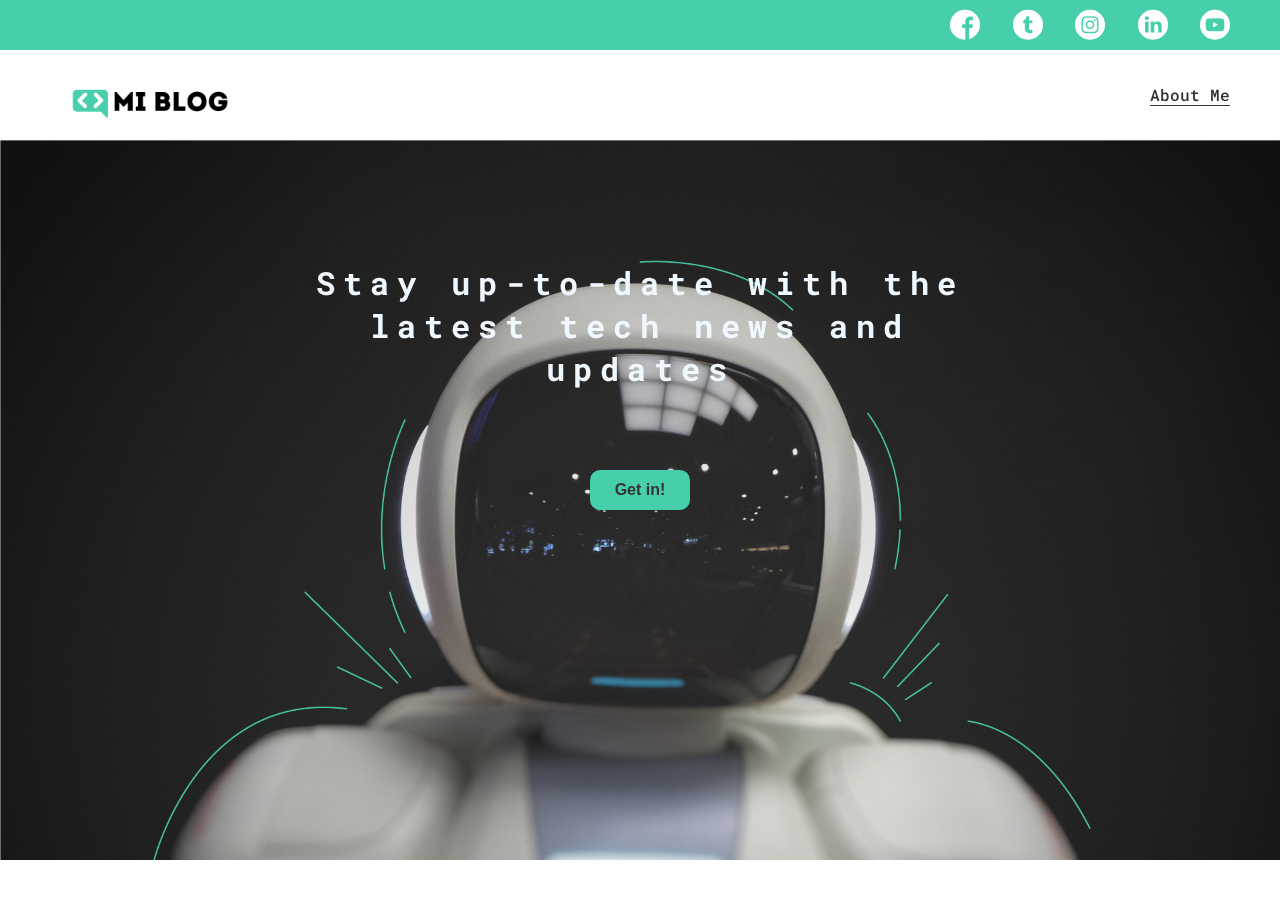
<file: blog/index.html>
<!DOCTYPE html>
<html lang="en">

<head>
	<meta charset="UTF-8" />
	<meta http-equiv="X-UA-Compatible" content="IE=edge" />
	<meta name="viewport" content="width=device-width, initial-scale=1.0" />
	<title>My Blog</title>
	<link rel="stylesheet" href="css/main.css" />
	<link rel="stylesheet" href="css/font/flaticon.css">
</head>

<body class="home-body">
	<header>
		<section class="header-icons-container">
			<div class="icons">
				<a href="#"><span class="flaticon-001-facebook"></span></a>
				<a href="#"><span class="flaticon-002-twitter"></span></a>
				<a href="#"><span class="flaticon-011-instagram"></span></a>
				<a href="#"><span class="flaticon-010-linkedin"></span></a>
				<a href="#"><span class="flaticon-008-youtube"></span></a>
			</div>
		</section>
		<nav>
			<section class="nav-logo-container">
				<a href="/"><img src="assets/img/Logo-negro.png" alt="blog logo"></a>
			</section>
			<section class="profile-link">
				<a href="profile.html">About Me</a>
			</section>
		</nav>
	</header>
	<main>
		<section class="hero-container">
			<img class="cover-img" src="assets/img/Cover.png" alt="">
			<div class="title-container">
				<h1>Stay up-to-date with the latest tech news and updates</h1>
				<button>
					<a href="blogs.html">Get in!</a>
				</button>
			</div>
		</section>
	</main>
</body>

</html>
</file>
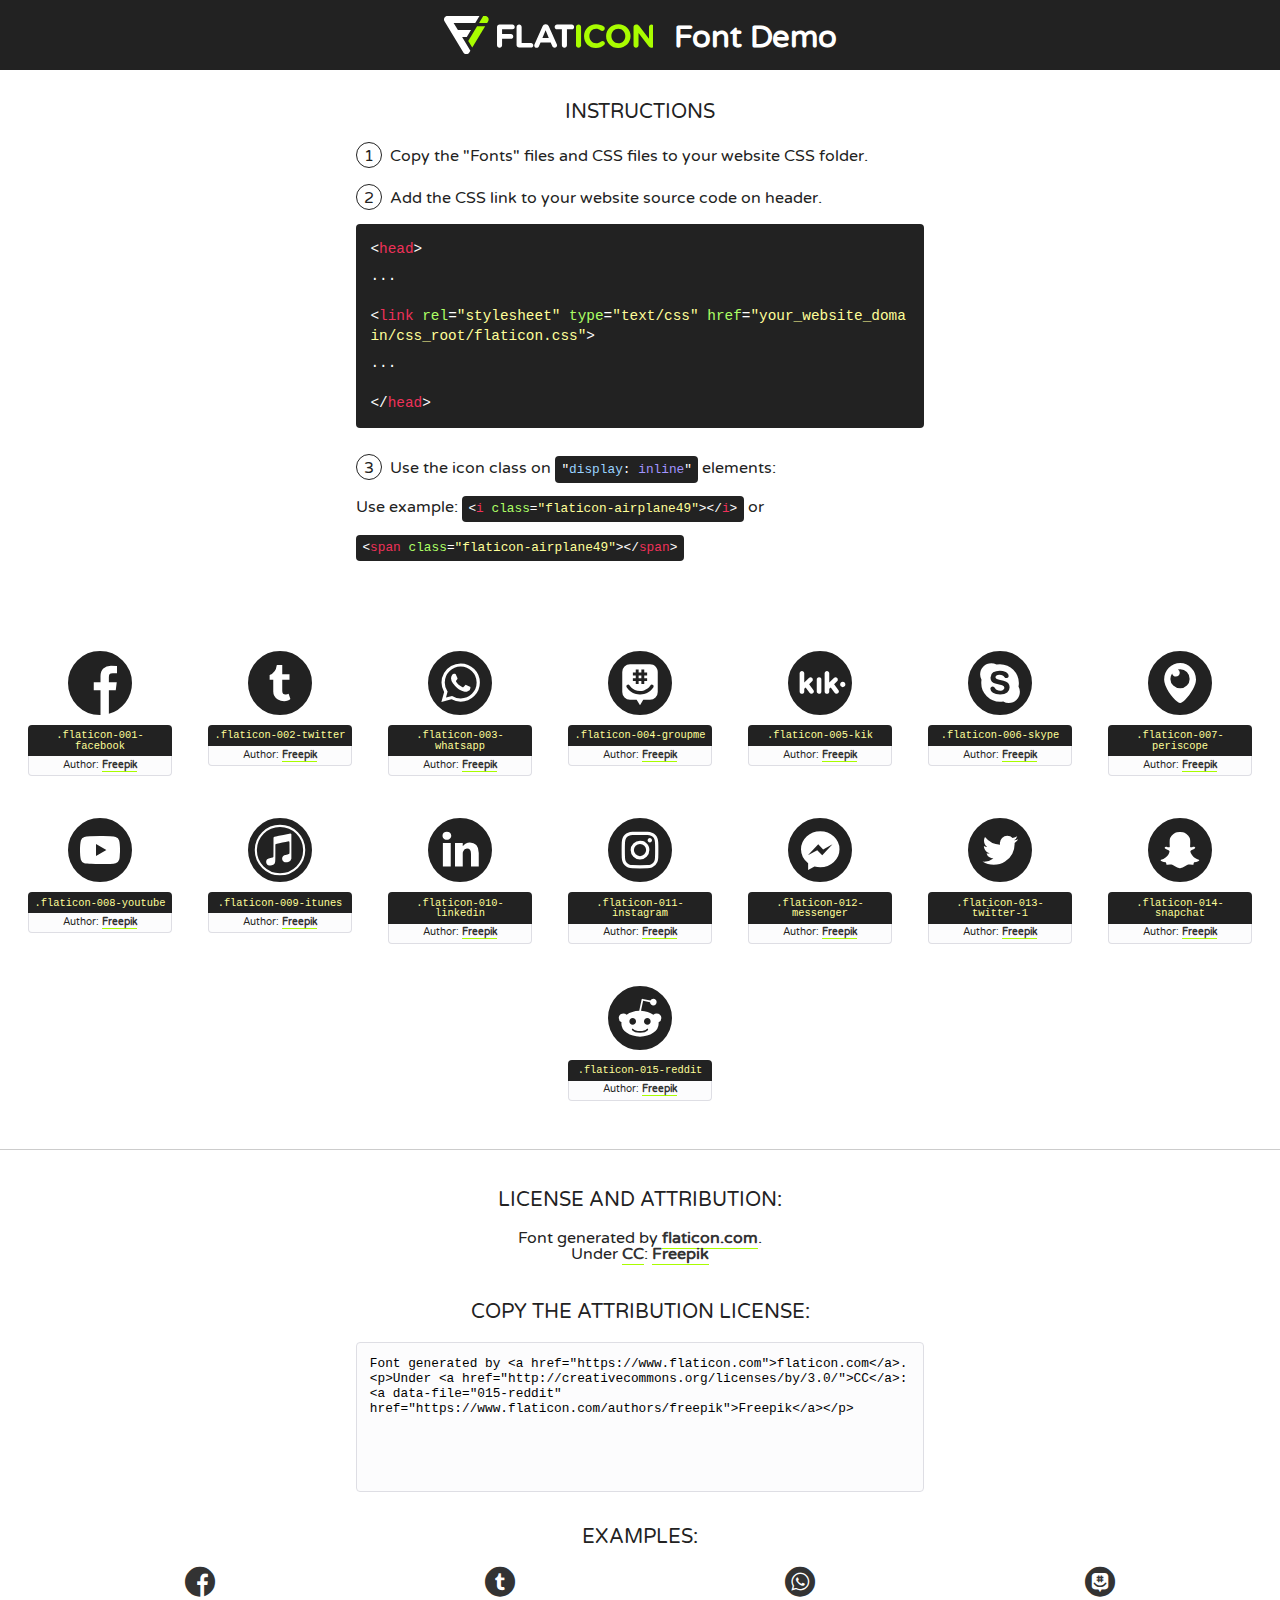
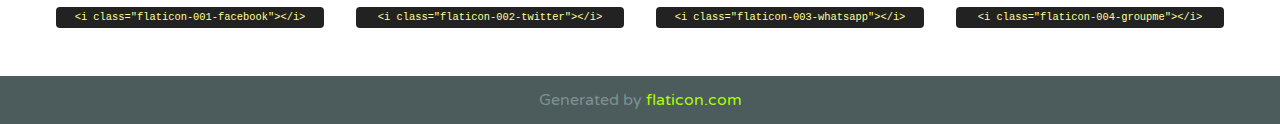
<file: blog/css/font/flaticon.html>
<!DOCTYPE html>
<!--
  Flaticon icon font: Flaticon
  Creation date: 20/12/2018 09:27
-->
<html>
<!DOCTYPE html>
<html>

<head>
    <title>Flaticon WebFont</title>
    <link href="http://fonts.googleapis.com/css?family=Varela+Round" rel="stylesheet" type="text/css" />
    <link rel="stylesheet" type="text/css" href="flaticon.css">
    <meta charset="UTF-8">
    <style>
    html, body, div, span, applet, object, iframe,
    h1, h2, h3, h4, h5, h6, p, blockquote, pre,
    a, abbr, acronym, address, big, cite, code,
    del, dfn, em, img, ins, kbd, q, s, samp,
    small, strike, strong, sub, sup, tt, var,
    b, u, i, center,
    dl, dt, dd, ol, ul, li,
    fieldset, form, label, legend,
    table, caption, tbody, tfoot, thead, tr, th, td,
    article, aside, canvas, details, embed, 
    figure, figcaption, footer, header, hgroup, 
    menu, nav, output, ruby, section, summary,
    time, mark, audio, video {
        margin: 0;
        padding: 0;
        border: 0;
        font-size: 100%;
        font: inherit;
        vertical-align: baseline;
    }
    /* HTML5 display-role reset for older browsers */
    article, aside, details, figcaption, figure, 
    footer, header, hgroup, menu, nav, section {
        display: block;
    }
    body {
        line-height: 1;
    }
    ol, ul {
        list-style: none;
    }
    blockquote, q {
        quotes: none;
    }
    blockquote:before, blockquote:after,
    q:before, q:after {
        content: '';
        content: none;
    }
    table {
        border-collapse: collapse;
        border-spacing: 0;
    }
    body {
        font-family: 'Varela Round', Helvetica, Arial, sans-serif;
        font-size: 16px;
        color: #222;
    }
    a {
        color: #333;
        border-bottom: 1px solid #a9fd00;
        font-weight: bold;
        text-decoration: none;
    }
    * {
        -moz-box-sizing: border-box;
        -webkit-box-sizing: border-box;
        box-sizing: border-box;
        margin: 0;
        padding: 0;
    }
    [class^="flaticon-"]:before, [class*=" flaticon-"]:before, [class^="flaticon-"]:after, [class*=" flaticon-"]:after {
        font-family: Flaticon;
        font-size: 30px;
        font-style: normal;
        margin-left: 20px;
        color: #333;
    }
    .wrapper {
        max-width: 600px;
        margin: auto;
        padding: 0 1em;
    }
    .title {
        font-size: 1.25em;
        text-align: center;
        margin-bottom: 1em;
        text-transform: uppercase;
    }
    header {
        text-align: center;
        background-color: #222;
        color: #fff;
        padding: 1em;
    }
    header .logo {
        width: 210px;
        height: 38px;
        display: inline-block;
        vertical-align: middle;
        margin-right: 1em;
        border: none;
    }
    header strong {
        font-size: 1.95em;
        font-weight: bold;
        vertical-align: middle;
        margin-top: 5px;
        display: inline-block;
    }
    .demo {
        margin: 2em auto;
        line-height: 1.25em;
    }
    .demo ul li {
        margin-bottom: 1em;
    }
    .demo ul li .num {
        color: #222;
        border-radius: 20px;
        display: inline-block;
        width: 26px;
        padding: 3px;
        height: 26px;
        text-align: center;
        margin-right: 0.5em;
        border: 1px solid #222;
    }
    .demo ul li code {
        background-color: #222;
        border-radius: 4px;
        padding: 0.25em 0.5em;
        display: inline-block;
        color: #fff;
        font-family: Consolas,Monaco,Lucida Console,Liberation Mono,DejaVu Sans Mono,Bitstream Vera Sans Mono,Courier New, monospace;
        font-weight: lighter;
        margin-top: 1em;
        font-size: 0.8em;
        word-break: break-all;
    }
    .demo ul li code.big {
        padding: 1em;
        font-size: 0.9em;
    }
    .demo ul li code .red {
        color: #EF3159;
    }
    .demo ul li code .green {
        color: #ACFF65;
    }
    .demo ul li code .yellow {
        color: #FFFF99;
    }
    .demo ul li code .blue {
        color: #99D3FF;
    }
    .demo ul li code .purple {
        color: #A295FF;
    }
    .demo ul li code .dots {
        margin-top: 0.5em;
        display: block;
    }
    #glyphs {
        border-bottom: 1px solid #ccc;
        padding: 2em 0;
        text-align: center;
    }
    .glyph {
        display: inline-block;
        width: 9em;
        margin: 1em;
        text-align: center;
        vertical-align: top;
        background: #FFF;
    }
    .glyph .glyph-icon {
        padding: 10px;
        display: block;
        font-family:"Flaticon";
        font-size: 64px;
        line-height: 1;
    }
    .glyph .glyph-icon:before {
        font-size: 64px;
        color: #222;
        margin-left: 0;
    }
    .class-name {
        font-size: 0.65em;
        background-color: #222;
        color: #fff;
        border-radius: 4px 4px 0 0;
        padding: 0.5em;
        color: #FFFF99;
        font-family: Consolas,Monaco,Lucida Console,Liberation Mono,DejaVu Sans Mono,Bitstream Vera Sans Mono,Courier New, monospace;
    }
    .author-name {
        font-size: 0.6em;
        background-color: #fcfcfd;
        border: 1px solid #DEDEE4;
        border-top: 0;
        border-radius: 0 0 4px 4px;
        padding: 0.5em;
    }
    .class-name:last-child {
        font-size: 10px;
        color:#888;
    }
    .class-name:last-child a {
        font-size: 10px;
        color:#555;
    }
    .class-name:last-child a:hover {
        color:#a9fd00;
    }
    .glyph > input {
        display: block;
        width: 100px;
        margin: 5px auto;
        text-align: center;
        font-size: 12px;
        cursor: text;
    }
    .glyph > input.icon-input {
        font-family:"Flaticon";
        font-size: 16px;
        margin-bottom: 10px;
    }
    .attribution .title {
        margin-top: 2em;
    }
    .attribution textarea {
        background-color: #fcfcfd;
        padding: 1em;
        border: none;
        box-shadow: none;
        border: 1px solid #DEDEE4;
        border-radius: 4px;
        resize: none;
        width: 100%;
        height: 150px;
        font-size: 0.8em;
        font-family: Consolas,Monaco,Lucida Console,Liberation Mono,DejaVu Sans Mono,Bitstream Vera Sans Mono,Courier New, monospace;
        -webkit-appearance: none;
    }
    .iconsuse {
        margin: 2em auto;
        text-align: center;
        max-width: 1200px;
    }
    .iconsuse:after {
        content: '';
        display: table;
        clear: both;
    }
    .iconsuse .image {
        float: left;
        width: 25%;
        padding: 0 1em;
    }
    .iconsuse .image p {
        margin-bottom: 1em;
    }
    .iconsuse .image span {
        display: block;
        font-size: 0.65em;
        background-color: #222;
        color: #fff;
        border-radius: 4px;
        padding: 0.5em;
        color: #FFFF99;
        margin-top: 1em;
        font-family: Consolas,Monaco,Lucida Console,Liberation Mono,DejaVu Sans Mono,Bitstream Vera Sans Mono,Courier New, monospace;
    }
    #footer {
        text-align: center;
        background-color: #4C5B5C;
        color: #7c9192;
        padding: 1em;
    }
    #footer a {
        border: none;
        color: #a9fd00;
        font-weight: normal;
    }
    @media (max-width: 960px) {
        .iconsuse .image {
            width: 50%;
        }
    }
    @media (max-width: 560px) {
        .iconsuse .image {
            width: 100%;
        }
    }
    </style>
</head>

<body class="characters-off">

    <header>
        <a href="https://www.flaticon.com" target="_blank" class="logo">
            <svg version="1.1" xmlns="http://www.w3.org/2000/svg" xmlns:xlink="http://www.w3.org/1999/xlink" xmlns:a="http://ns.adobe.com/AdobeSVGViewerExtensions/3.0/" viewBox="0 0 560.875 102.036" enable-background="new 0 0 560.875 102.036" xml:space="preserve">
                <defs>
                </defs>
                <g>
                    <g class="letters">
                        <path fill="#ffffff" d="M141.596,29.675c0-3.777,2.985-6.767,6.764-6.767h34.438c3.426,0,6.15,2.728,6.15,6.15
                        c0,3.43-2.724,6.149-6.15,6.149h-27.674v13.091h23.719c3.429,0,6.151,2.724,6.151,6.15c0,3.43-2.723,6.149-6.151,6.149h-23.719
                        v17.574c0,3.773-2.986,6.761-6.764,6.761c-3.779,0-6.764-2.989-6.764-6.761V29.675z"></path>
                        <path fill="#ffffff" d="M193.844,29.149c0-3.781,2.985-6.767,6.764-6.767c3.776,0,6.763,2.985,6.763,6.767v42.957h25.039
                        c3.426,0,6.149,2.726,6.149,6.153c0,3.425-2.723,6.15-6.149,6.15h-31.802c-3.779,0-6.764-2.986-6.764-6.768V29.149z"></path>
                        <path fill="#ffffff" d="M241.891,75.71l21.438-48.407c1.492-3.341,4.215-5.357,7.906-5.357h0.792
                        c3.686,0,6.323,2.017,7.815,5.357l21.439,48.407c0.436,0.967,0.701,1.845,0.701,2.723c0,3.602-2.809,6.501-6.414,6.501
                        c-3.161,0-5.269-1.845-6.499-4.655l-4.132-9.661h-27.059l-4.301,10.102c-1.144,2.631-3.426,4.214-6.237,4.214
                        c-3.517,0-6.24-2.81-6.24-6.325C241.1,77.64,241.451,76.677,241.891,75.71z M279.932,58.666l-8.521-20.297l-8.526,20.297H279.932
                        z"></path>
                        <path fill="#ffffff" d="M314.864,35.387H301.86c-3.429,0-6.239-2.813-6.239-6.238c0-3.429,2.811-6.24,6.239-6.24h39.533
                        c3.426,0,6.237,2.811,6.237,6.24c0,3.425-2.811,6.238-6.237,6.238h-13.001v42.785c0,3.773-2.99,6.761-6.764,6.761
                        c-3.779,0-6.764-2.989-6.764-6.761V35.387z"></path>
                        <path fill="#A9FD00" d="M352.615,29.149c0-3.781,2.985-6.767,6.767-6.767c3.774,0,6.761,2.985,6.761,6.767v49.024
                        c0,3.773-2.987,6.761-6.761,6.761c-3.781,0-6.767-2.989-6.767-6.761V29.149z"></path>
                        <path fill="#A9FD00" d="M374.132,53.836v-0.179c0-17.481,13.178-31.801,32.065-31.801c9.22,0,15.459,2.458,20.557,6.238
                        c1.402,1.054,2.637,2.985,2.637,5.357c0,3.692-2.985,6.59-6.681,6.59c-1.845,0-3.071-0.702-4.044-1.319
                        c-3.776-2.813-7.729-4.393-12.562-4.393c-10.364,0-17.831,8.611-17.831,19.154v0.173c0,10.542,7.291,19.329,17.831,19.329
                        c5.715,0,9.492-1.756,13.359-4.834c1.049-0.874,2.458-1.491,4.039-1.491c3.429,0,6.325,2.813,6.325,6.236
                        c0,2.106-1.056,3.78-2.282,4.834c-5.539,4.834-12.036,7.733-21.878,7.733C387.572,85.464,374.132,71.493,374.132,53.836z"></path>
                        <path fill="#A9FD00" d="M433.009,53.836v-0.179c0-17.481,13.79-31.801,32.766-31.801c18.981,0,32.592,14.143,32.592,31.628v0.173
                        c0,17.483-13.785,31.807-32.769,31.807C446.625,85.464,433.009,71.32,433.009,53.836z M484.224,53.836v-0.179
                        c0-10.539-7.725-19.326-18.626-19.326c-10.893,0-18.449,8.611-18.449,19.154v0.173c0,10.542,7.73,19.329,18.626,19.329
                        C476.676,72.986,484.224,64.378,484.224,53.836z"></path>
                        <path fill="#A9FD00" d="M506.233,29.321c0-3.774,2.99-6.763,6.767-6.763h1.401c3.252,0,5.183,1.583,7.029,3.953l26.093,34.265
                        V29.059c0-3.692,2.99-6.677,6.681-6.677c3.683,0,6.671,2.985,6.671,6.677v48.934c0,3.78-2.987,6.765-6.764,6.765h-0.436
                        c-3.257,0-5.188-1.581-7.034-3.953l-27.056-35.492v32.944c0,3.687-2.985,6.676-6.678,6.676c-3.683,0-6.673-2.989-6.673-6.676
                        V29.321z"></path>
                    </g>
                    <g class="insignia">
                        <path fill="#ffffff" d="M48.372,56.137h12.517l11.156-18.537H37.186L25.688,18.539h57.825L94.668,0H9.271
                        C5.925,0,2.842,1.801,1.198,4.716c-1.644,2.907-1.593,6.482,0.134,9.343l50.38,83.501c1.678,2.781,4.689,4.476,7.938,4.476
                        c3.246,0,6.257-1.695,7.935-4.476l2.898-4.804L48.372,56.137z"></path>
                        <g class="i">
                            <path fill="#A9FD00" d="M93.575,18.539h0.031v0.004l21.652,0.004l2.705-4.488c1.727-2.861,1.778-6.436,0.133-9.343
                            C116.454,1.801,113.371,0,110.026,0h-5.294L93.575,18.539z"></path>
                            <polygon fill="#A9FD00" points="88.291,27.356 64.725,66.486 75.519,84.404 109.942,27.356"></polygon>
                        </g>
                    </g>
                </g>
            </svg>
        </a>
        <strong>Font Demo</strong>
    </header>


    <section class="demo wrapper">

        <p class="title">Instructions</p>

        <ul>
            <li>
                <span class="num">1</span>Copy the "Fonts" files and CSS files to your website CSS folder.
            </li>
            <li>
                <span class="num">2</span>Add the CSS link to your website source code on header.
                <code class="big">
                    &lt;<span class="red">head</span>&gt;
                    <br/><span class="dots">...</span>
                    <br/>&lt;<span class="red">link</span> <span class="green">rel</span>=<span class="yellow">"stylesheet"</span> <span class="green">type</span>=<span class="yellow">"text/css"</span> <span class="green">href</span>=<span class="yellow">"your_website_domain/css_root/flaticon.css"</span>&gt;
                    <br/><span class="dots">...</span>
                    <br/>&lt;/<span class="red">head</span>&gt;
                </code>
            </li>

            <li>
                <p>
                    <span class="num">3</span>Use the icon class on <code>"<span class="blue">display</span>:<span class="purple"> inline</span>"</code> elements:
                    <br />
                    Use example: <code>&lt;<span class="red">i</span> <span class="green">class</span>=<span class="yellow">&quot;flaticon-airplane49&quot;</span>&gt;&lt;/<span class="red">i</span>&gt;</code> or <code>&lt;<span class="red">span</span> <span class="green">class</span>=<span class="yellow">&quot;flaticon-airplane49&quot;</span>&gt;&lt;/<span class="red">span</span>&gt;</code>
            </li>
        </ul>

    </section>




   <section id="glyphs">          
    
      
        <div class="glyph"><div class="glyph-icon flaticon-001-facebook"></div>
            <div class="class-name">.flaticon-001-facebook</div>
            <div class="author-name">Author: <a data-file="001-facebook" href="https://www.flaticon.com/authors/freepik">Freepik</a> </div> 
        </div>        
        
        <div class="glyph"><div class="glyph-icon flaticon-002-twitter"></div>
            <div class="class-name">.flaticon-002-twitter</div>
            <div class="author-name">Author: <a data-file="002-twitter" href="https://www.flaticon.com/authors/freepik">Freepik</a> </div> 
        </div>        
        
        <div class="glyph"><div class="glyph-icon flaticon-003-whatsapp"></div>
            <div class="class-name">.flaticon-003-whatsapp</div>
            <div class="author-name">Author: <a data-file="003-whatsapp" href="https://www.flaticon.com/authors/freepik">Freepik</a> </div> 
        </div>        
        
        <div class="glyph"><div class="glyph-icon flaticon-004-groupme"></div>
            <div class="class-name">.flaticon-004-groupme</div>
            <div class="author-name">Author: <a data-file="004-groupme" href="https://www.flaticon.com/authors/freepik">Freepik</a> </div> 
        </div>        
        
        <div class="glyph"><div class="glyph-icon flaticon-005-kik"></div>
            <div class="class-name">.flaticon-005-kik</div>
            <div class="author-name">Author: <a data-file="005-kik" href="https://www.flaticon.com/authors/freepik">Freepik</a> </div> 
        </div>        
        
        <div class="glyph"><div class="glyph-icon flaticon-006-skype"></div>
            <div class="class-name">.flaticon-006-skype</div>
            <div class="author-name">Author: <a data-file="006-skype" href="https://www.flaticon.com/authors/freepik">Freepik</a> </div> 
        </div>        
        
        <div class="glyph"><div class="glyph-icon flaticon-007-periscope"></div>
            <div class="class-name">.flaticon-007-periscope</div>
            <div class="author-name">Author: <a data-file="007-periscope" href="https://www.flaticon.com/authors/freepik">Freepik</a> </div> 
        </div>        
        
        <div class="glyph"><div class="glyph-icon flaticon-008-youtube"></div>
            <div class="class-name">.flaticon-008-youtube</div>
            <div class="author-name">Author: <a data-file="008-youtube" href="https://www.flaticon.com/authors/freepik">Freepik</a> </div> 
        </div>        
        
        <div class="glyph"><div class="glyph-icon flaticon-009-itunes"></div>
            <div class="class-name">.flaticon-009-itunes</div>
            <div class="author-name">Author: <a data-file="009-itunes" href="https://www.flaticon.com/authors/freepik">Freepik</a> </div> 
        </div>        
        
        <div class="glyph"><div class="glyph-icon flaticon-010-linkedin"></div>
            <div class="class-name">.flaticon-010-linkedin</div>
            <div class="author-name">Author: <a data-file="010-linkedin" href="https://www.flaticon.com/authors/freepik">Freepik</a> </div> 
        </div>        
        
        <div class="glyph"><div class="glyph-icon flaticon-011-instagram"></div>
            <div class="class-name">.flaticon-011-instagram</div>
            <div class="author-name">Author: <a data-file="011-instagram" href="https://www.flaticon.com/authors/freepik">Freepik</a> </div> 
        </div>        
        
        <div class="glyph"><div class="glyph-icon flaticon-012-messenger"></div>
            <div class="class-name">.flaticon-012-messenger</div>
            <div class="author-name">Author: <a data-file="012-messenger" href="https://www.flaticon.com/authors/freepik">Freepik</a> </div> 
        </div>        
        
        <div class="glyph"><div class="glyph-icon flaticon-013-twitter-1"></div>
            <div class="class-name">.flaticon-013-twitter-1</div>
            <div class="author-name">Author: <a data-file="013-twitter-1" href="https://www.flaticon.com/authors/freepik">Freepik</a> </div> 
        </div>        
        
        <div class="glyph"><div class="glyph-icon flaticon-014-snapchat"></div>
            <div class="class-name">.flaticon-014-snapchat</div>
            <div class="author-name">Author: <a data-file="014-snapchat" href="https://www.flaticon.com/authors/freepik">Freepik</a> </div> 
        </div>        
        
        <div class="glyph"><div class="glyph-icon flaticon-015-reddit"></div>
            <div class="class-name">.flaticon-015-reddit</div>
            <div class="author-name">Author: <a data-file="015-reddit" href="https://www.flaticon.com/authors/freepik">Freepik</a> </div> 
        </div>        
        

    </section>



    <section class="attribution wrapper"   style="text-align:center;">

      <div class="title">License and attribution:</div><div class="attrDiv">Font generated by <a href="https://www.flaticon.com">flaticon.com</a>. <div><p>Under <a href="http://creativecommons.org/licenses/by/3.0/">CC</a>: <a data-file="015-reddit" href="https://www.flaticon.com/authors/freepik">Freepik</a></p>  </div>
      </div>
      <div class="title">Copy the Attribution License:</div>

    <textarea onclick="this.focus();this.select();">Font generated by &lt;a href=&quot;https://www.flaticon.com&quot;&gt;flaticon.com&lt;/a&gt;. <p>Under <a href="http://creativecommons.org/licenses/by/3.0/">CC</a>: <a data-file="015-reddit" href="https://www.flaticon.com/authors/freepik">Freepik</a></p>  
     </textarea>

    </section>

    <section class="iconsuse">

          <div class="title">Examples:</div>            
             
            <div class="image">
                <p>
                    <i class="glyph-icon flaticon-001-facebook"></i> 
                    <span>&lt;i class=&quot;flaticon-001-facebook&quot;&gt;&lt;/i&gt;</span>
                </p>
            </div>
            
            <div class="image">
                <p>
                    <i class="glyph-icon flaticon-002-twitter"></i> 
                    <span>&lt;i class=&quot;flaticon-002-twitter&quot;&gt;&lt;/i&gt;</span>
                </p>
            </div>
            
            <div class="image">
                <p>
                    <i class="glyph-icon flaticon-003-whatsapp"></i> 
                    <span>&lt;i class=&quot;flaticon-003-whatsapp&quot;&gt;&lt;/i&gt;</span>
                </p>
            </div>
            
            <div class="image">
                <p>
                    <i class="glyph-icon flaticon-004-groupme"></i> 
                    <span>&lt;i class=&quot;flaticon-004-groupme&quot;&gt;&lt;/i&gt;</span>
                </p>
            </div>
                       
        </div>
                            
    </section>

<div id="footer">
    <div>Generated by <a href="https://www.flaticon.com">flaticon.com</a>
    </div>
</div>



</body>
</html>
</file>
<file: blog/css/main.css>
@import url("https://fonts.googleapis.com/css2?family=Roboto+Mono:wght@400;500;700&family=Roboto+Slab:wght@400;700&family=Roboto:wght@400;500;700;900&display=swap");

body {
	font-family: 'Roboto Mono', monospace;
	margin: 0;
	padding: 0;	
}

a {
	text-decoration: none;
	display: inline;
	color: #333;
}
.home-body {
	position: fixed;
	top: 0;
	right: 0;
	bottom: 0;
	left: 0;
}
.grid-container {
	max-width: 980px;
	margin: auto;
}
header {
	width: 100%;
	height: 140px;
	display: grid;
	grid-template-rows: 1fr 1fr;
}

header .header-icons-container {
	width: 100%;
	height: 50px;
	display: grid;
	background-color: #47cfac;
}

header .header-icons-container .icons {
	width: 300px;
	height: auto;
	display: flex;
	justify-items: flex-end;
	align-items: center;
	justify-content: space-between;
	justify-self: end;
	margin-right: 50px;
}

header .icons span {
	color: white;
}

nav {
	display: grid;
	grid-template-columns: 1fr 1fr;
	height: 90px;
}

nav .nav-logo-container {
	margin-left: 50px;
}

nav .nav-logo-container img {
	width: 200px;
	margin-top: 20px;
}

nav .profile-link {
	display: flex;
	align-items: center;
	justify-content: flex-end;
	margin-right: 50px;
}

nav .profile-link a {
	color: #333;
	border-bottom: 1px solid #333;
	font-weight: 500;
}

.hero-container {
	position: relative;
}

.hero-container .cover-img {
	width: 100%;
	height: auto;
}

.hero-container .title-container {
	width: 700px;
	position: absolute;
	top: 100px;
	left: 0;
	right: 0;
	margin: 0 auto;
}

.title-container {
	text-align: center;
}

.title-container h1 {
	font-family: 'Roboto Mono', monospace;
	font-weight: 700;
	font-size: 32px;
	letter-spacing: 8px;
	color: aliceblue;
	margin-bottom: 80px;
}

.title-container button {
	width: 100px;
	height: 40px;
	border: none;
	background-color: #47cfac;
	font-weight: bold;
	font-size: 16px;
	border-radius: 10px;
	cursor: pointer;
}

.title-container button:hover {
	background-color: #55f0c9;
	transform: scale(1.1);
}
.blogs-main {
	display: grid;
}
.blogs-news-container {
	background-color: #e6e9ed;
	padding: 0 50px 40px;
}
.blogs-main-news {
	display: grid;
	grid-template-columns: 2fr 1fr;
	grid-template-rows: 2fr;
}
.blogs-news-img-container {
	grid-column: 1;
}
.blogs-news-img-container img {
	width: 85%;
}
.blogs-news-info-container {
	grid-column: 2;
}
.blogs-news-info-container p {
	margin-bottom: 35px;
}
.blogs-posts-container {
	padding: 0 50px 40px;
}
.blogs-posts-container h3 {
	border-bottom: 1px solid #cdd2da;
	padding-bottom: 20px;
	text-align: center;
}
.blogs-button {
	border: 1px solid #47cfac;
	padding: 10px 15px;
	font-size: 12px;
}
.blogs-posts-container .post-container {
	display: inline-block;
	padding-left: 10px;
	max-width: 30%;
	margin-bottom: 50px;
}
.blogs-posts-container .post-container p {
	margin-bottom: 35px;
}
.blogs-posts-container .post-container img {
	width: 100%;
}
footer {
	width: 100%;
	height: 80px;
	background-color: #22272d;
	border-top: 35px solid #47cfac;
	text-align: center;
}
footer p {
	color: white;
	margin-top: 30px;
}
.blogpost-img-container {
	padding: 0 50px 40px;
	text-align: center;
}
.blogpost-img-container img {
	width: 90%;
}
.blogpost-main-container {
	padding: 0 50px 40px;
}
.blogpost-main-container h3 {
	border-bottom: 1px solid #cdd2da;
	padding-bottom: 20px;
}
.blogpost-main-container article h1 {
	font-size: 35px;
}
.contact-main-container {
	width: 100%;
	min-height: 250px;
	background-color: #e6e9ed;
	text-align: center;
	padding-bottom: 50px;
}
.contact-main-container  div {
	display: inline-block;
	width: 49.5%;
	height: 100%;
}
.contact-main-container .contact-left, .contact-right {
	text-align: initial;
	margin-top: 85px;
}
.contact-main-container img {
	width: 100px;
}
.contact-main-container div a {
	border-bottom: 1px solid black;
	padding-bottom: 5px;
	font-weight: 700;
	cursor: pointer;
}
.profile-main-container {
	width: 100%;
	background-color: #e6e9ed;
	text-align: center;
	padding: 50px 0;
}
.profile-main-container div {
	display: grid;
	grid-template-columns: 1fr 2fr;
	gap: 25px;
}
.profile-main-container img {
	width: 350px;
	
}
.profile-main-container article {
	text-align: initial;
}
.projects-main-container h2 {
	max-width: 980px;
	text-align: center;
	border-bottom: 1px solid #cdd2da;
	padding-bottom: 20px;
	margin: 40px auto 0;
}
.projects-posts-container {
	display: grid;
	grid-template-columns: 1fr 1fr 1fr;
	margin: 50px auto 80px;
	gap: 15px;
}
</file>
<file: blog/css/font/flaticon.css>
/*
  	Flaticon icon font: Flaticon
  	Creation date: 20/12/2018 09:27
  	*/

@font-face {
  font-family: "Flaticon";
  src: url("./Flaticon.eot");
  src: url("./Flaticon.eot?#iefix") format("embedded-opentype"),
       url("./Flaticon.woff") format("woff"),
       url("./Flaticon.ttf") format("truetype"),
       url("./Flaticon.svg#Flaticon") format("svg");
  font-weight: normal;
  font-style: normal;
}

@media screen and (-webkit-min-device-pixel-ratio:0) {
  @font-face {
    font-family: "Flaticon";
    src: url("./Flaticon.svg#Flaticon") format("svg");
  }
}

[class^="flaticon-"]:before, [class*=" flaticon-"]:before,
[class^="flaticon-"]:after, [class*=" flaticon-"]:after {   
  font-family: Flaticon;
        font-size: 30px;
font-style: normal;
margin-left: 20px;
}

.flaticon-001-facebook:before { content: "\f100"; }
.flaticon-002-twitter:before { content: "\f101"; }
.flaticon-003-whatsapp:before { content: "\f102"; }
.flaticon-004-groupme:before { content: "\f103"; }
.flaticon-005-kik:before { content: "\f104"; }
.flaticon-006-skype:before { content: "\f105"; }
.flaticon-007-periscope:before { content: "\f106"; }
.flaticon-008-youtube:before { content: "\f107"; }
.flaticon-009-itunes:before { content: "\f108"; }
.flaticon-010-linkedin:before { content: "\f109"; }
.flaticon-011-instagram:before { content: "\f10a"; }
.flaticon-012-messenger:before { content: "\f10b"; }
.flaticon-013-twitter-1:before { content: "\f10c"; }
.flaticon-014-snapchat:before { content: "\f10d"; }
.flaticon-015-reddit:before { content: "\f10e"; }
</file>
